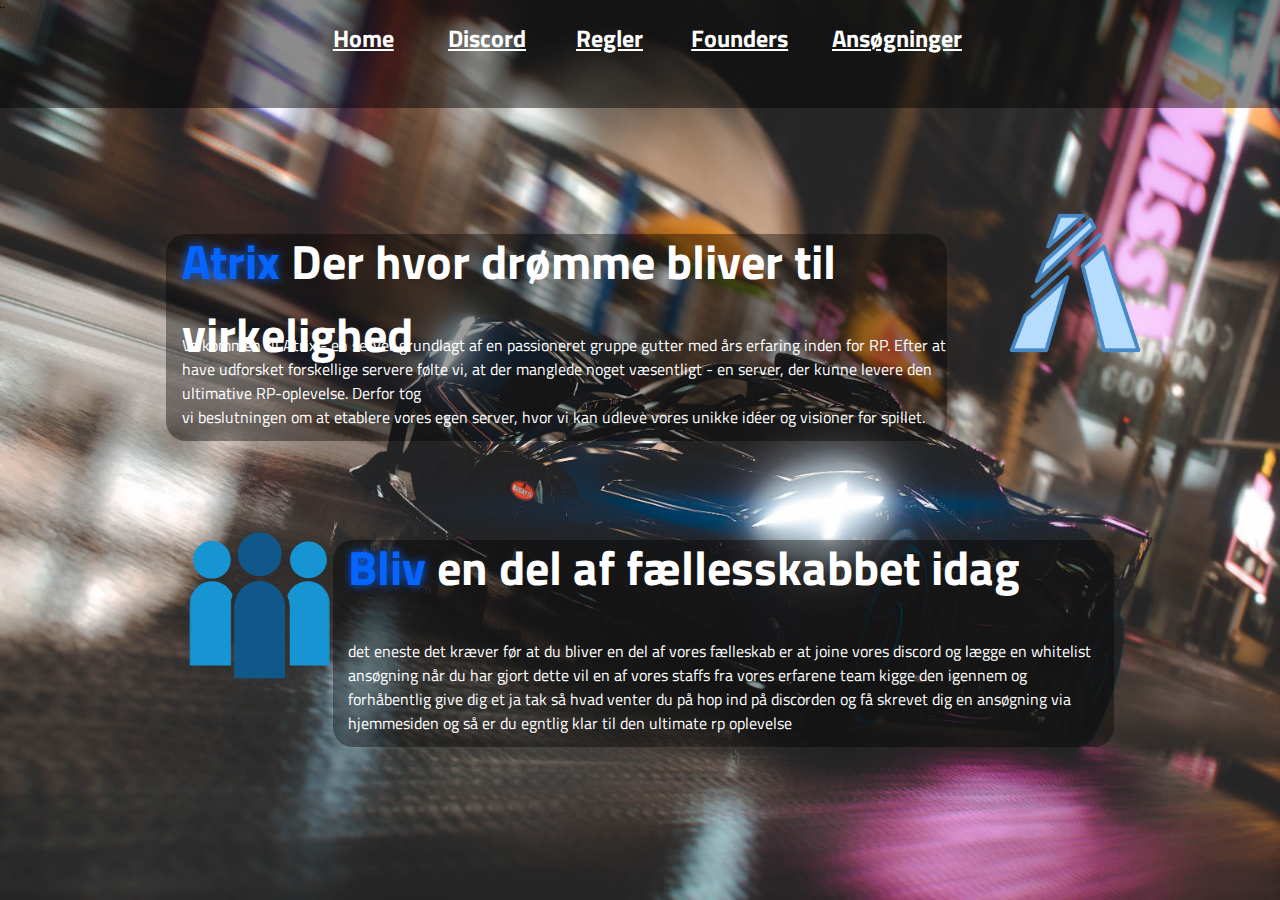
<file: index.html>
<!DOCTYPE html>
<html lang="en">
<head>
    <meta charset="UTF-8">
    <link rel="stylesheet" href="style.css">
    <meta name="viewport" content="width=device-width, initial-scale=1.0">
    <link href="https://fonts.googleapis.com/css2?family=Titillium+Web:wght@700&display=swap" rel="stylesheet">
    <title>Atrix.dk</title>
</head>
<body>
    <img src="img/4df6f4-bolidenew.webp" class="bil">
    <div class="topbar">
        <a class="home" href="index.html"><h2>Home</h2></a>
        <a class="discord" href="https://discord.gg/TMqMYchD"><h2>Discord</h2></a>
        <a class="regler" href="regler.html"><h2>Regler</h2></a>
        <a class="founder" href="regler.html"><h2>Founders</h2></a>¨
        <a class="ans" href="regler.html"><h2>Ansøgninger</h2></a>
    </div>
    <div class="overskriftbox">
    <h1 class="overskrift"><span class="highlighted-text">Atrix</span> Der hvor drømme bliver til virkelighed</h1>
    <p class="tekst">Velkommen til Atrix - en server grundlagt af en passioneret gruppe gutter med års erfaring inden for RP. Efter at have udforsket forskellige servere følte vi, at der manglede noget væsentligt - en server, der kunne levere den ultimative RP-oplevelse. Derfor tog <br> vi beslutningen om at etablere vores egen server, hvor vi kan udleve vores unikke idéer og visioner for spillet.
    </p>
    </div>
    <img src="img/fivem blue.png" class="fivem">
    <div class="nederst">
        <h1 class="overskrift2"><span class="highlighted-text">Bliv</span> en del af fællesskabbet idag</h1>
        <p class="tekst">det eneste det kræver før at du bliver en del af vores fælleskab er at joine vores discord og lægge en whitelist ansøgning når du har gjort dette vil en af vores staffs fra vores erfarene team kigge den igennem og forhåbentlig give dig et ja tak så hvad venter du på hop ind på discorden og få skrevet dig en ansøgning via hjemmesiden og så er du egntlig klar til den ultimate rp oplevelse </p>
    </div>
    <img src="img/community-icon-3.png" class="com">
</body>
</html>
</file>
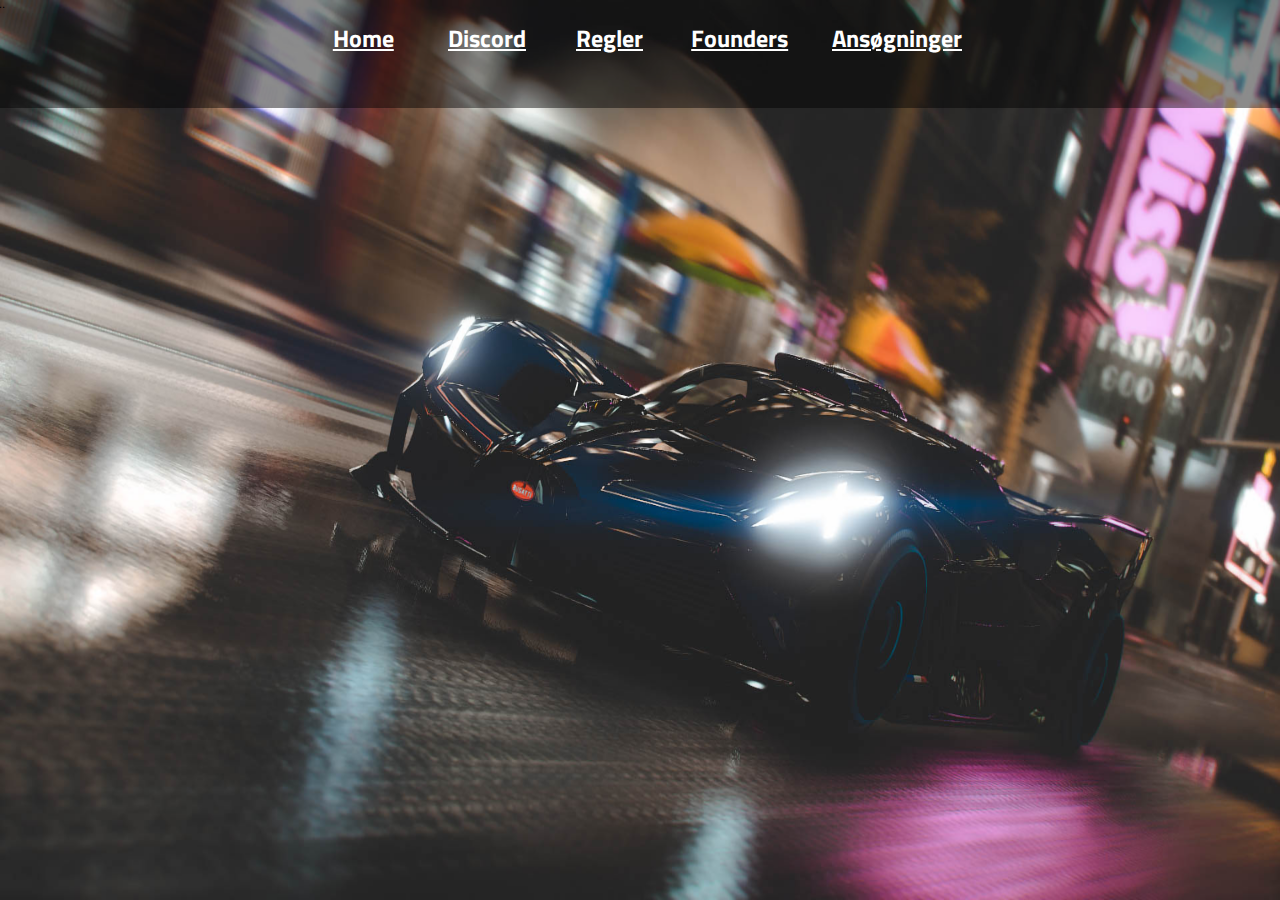
<file: ans.html>
<!DOCTYPE html>
<html lang="en">
<head>
    <meta charset="UTF-8">
    <link rel="stylesheet" href="style.css">
    <meta name="viewport" content="width=device-width, initial-scale=1.0">
    <link href="https://fonts.googleapis.com/css2?family=Titillium+Web:wght@700&display=swap" rel="stylesheet">
    <title>Atrix.dk</title>
</head>
<body>
    <img src="img/4df6f4-bolidenew.webp" class="bil">
    <div class="topbar">
        <a class="home" href="index.html"><h2>Home</h2></a>
        <a class="discord" href="https://discord.gg/TMqMYchD"><h2>Discord</h2></a>
        <a class="regler" href="regler.html"><h2>Regler</h2></a>
        <a class="founder" href="regler.html"><h2>Founders</h2></a>¨
        <a class="ans" href="regler.html"><h2>Ansøgninger</h2></a>
    </div>
    
</body>
</html>
</file>
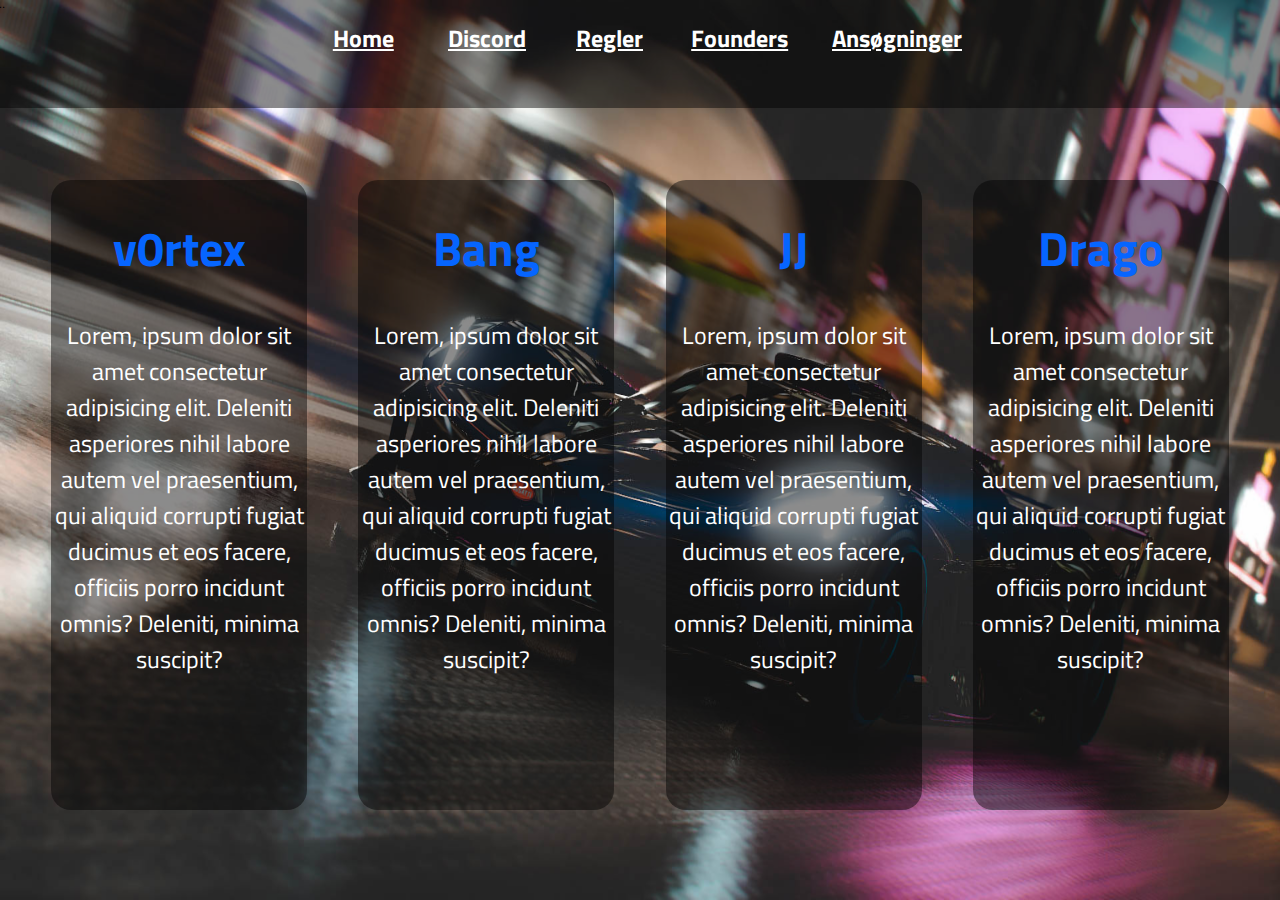
<file: founders.html>
<!DOCTYPE html>
<html lang="en">
<head>
    <meta charset="UTF-8">
    <link rel="stylesheet" href="style.css">
    <meta name="viewport" content="width=device-width, initial-scale=1.0">
    <link href="https://fonts.googleapis.com/css2?family=Titillium+Web:wght@700&display=swap" rel="stylesheet">
    <title>Atrix.dk</title>
</head>
<body>
    <img src="img/4df6f4-bolidenew.webp" class="bil">
    <div class="topbar">
        <a class="home" href="index.html"><h2>Home</h2></a>
        <a class="discord" href="https://discord.gg/TMqMYchD"><h2>Discord</h2></a>
        <a class="regler" href="regler.html"><h2>Regler</h2></a>
        <a class="founder" href="regler.html"><h2>Founders</h2></a>¨
        <a class="ans" href="regler.html"><h2>Ansøgninger</h2></a>
    </div>
    <div>
        <div class="ooc">
            <h1 class="reglernavn">v0rtex</h1>
            <p class="lorem">Lorem, ipsum dolor sit amet consectetur adipisicing elit. Deleniti asperiores nihil labore autem vel praesentium, qui aliquid corrupti fugiat ducimus et eos facere, officiis porro incidunt omnis? Deleniti, minima suscipit?</p>
        </div>
        <div class="Bande">
            <h1 class="reglernavn">Bang</h1>
            <p class="lorem">Lorem, ipsum dolor sit amet consectetur adipisicing elit. Deleniti asperiores nihil labore autem vel praesentium, qui aliquid corrupti fugiat ducimus et eos facere, officiis porro incidunt omnis? Deleniti, minima suscipit?</p>
        </div>
        <div class="jobs">
            <h1 class="reglernavn">JJ</h1>
            <p class="lorem">Lorem, ipsum dolor sit amet consectetur adipisicing elit. Deleniti asperiores nihil labore autem vel praesentium, qui aliquid corrupti fugiat ducimus et eos facere, officiis porro incidunt omnis? Deleniti, minima suscipit?</p>
        </div>
        <div class="Discord">
            <h1 class="reglernavn">Drago</h1>
            <p class="lorem">Lorem, ipsum dolor sit amet consectetur adipisicing elit. Deleniti asperiores nihil labore autem vel praesentium, qui aliquid corrupti fugiat ducimus et eos facere, officiis porro incidunt omnis? Deleniti, minima suscipit?</p>
        </div>
    </div>
</body>
</html>
</file>
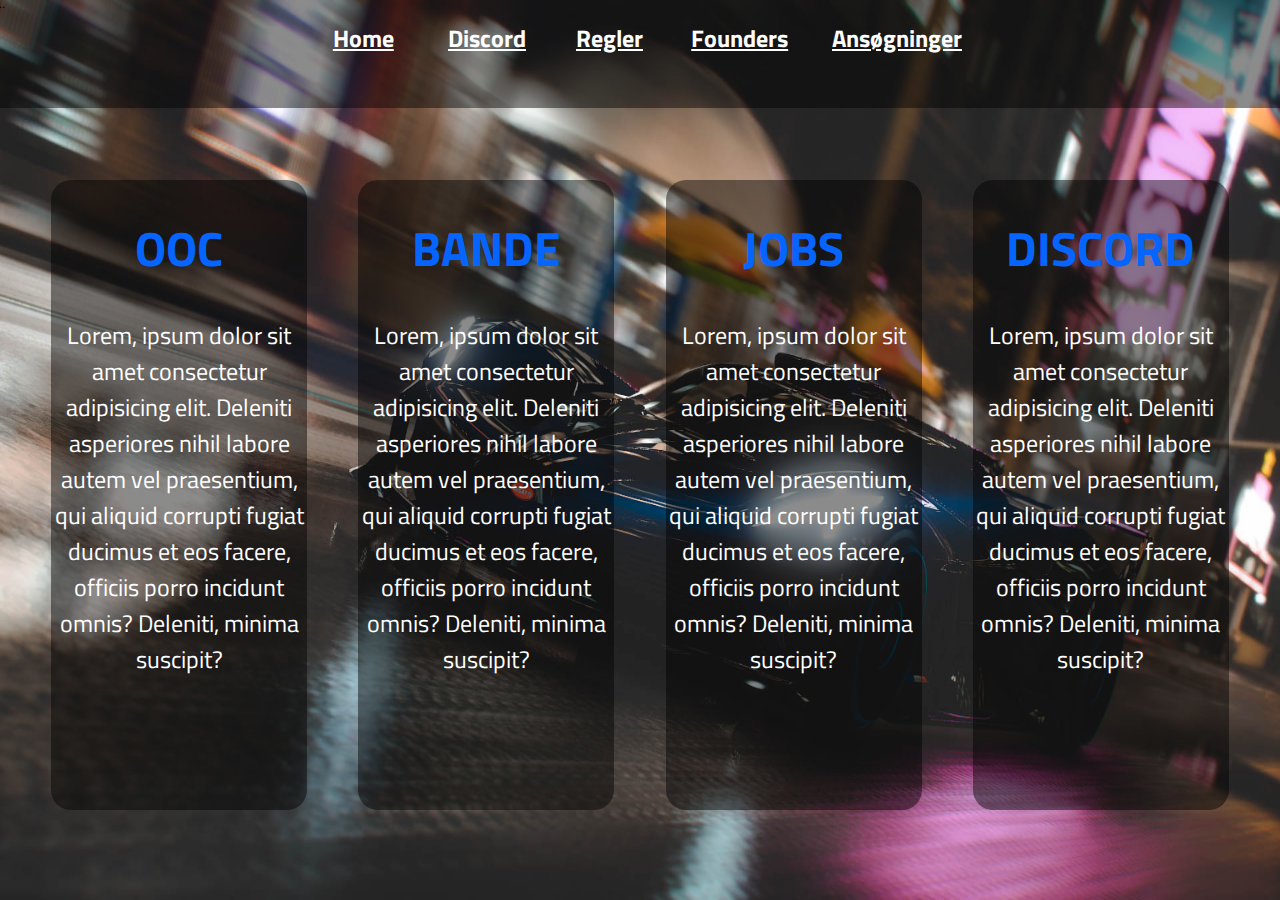
<file: regler.html>
<!DOCTYPE html>
<html lang="en">
<head>
    <meta charset="UTF-8">
    <link rel="stylesheet" href="style.css">
    <meta name="viewport" content="width=device-width, initial-scale=1.0">
    <link href="https://fonts.googleapis.com/css2?family=Titillium+Web:wght@700&display=swap" rel="stylesheet">
    <title>Atrix.dk</title>
</head>
<body>
    <img src="img/4df6f4-bolidenew.webp" class="bil">
    <div class="topbar">
        <a class="home" href="index.html"><h2>Home</h2></a>
        <a class="discord" href="https://discord.gg/TMqMYchD"><h2>Discord</h2></a>
        <a class="regler" href="regler.html"><h2>Regler</h2></a>
        <a class="founder" href="founders.html"><h2>Founders</h2></a>¨
        <a class="ans" href="regler.html"><h2>Ansøgninger</h2></a>
    </div>
    <div>
        <div class="ooc">
            <h1 class="reglernavn">OOC</h1>
            <p class="lorem">Lorem, ipsum dolor sit amet consectetur adipisicing elit. Deleniti asperiores nihil labore autem vel praesentium, qui aliquid corrupti fugiat ducimus et eos facere, officiis porro incidunt omnis? Deleniti, minima suscipit?</p>
        </div>
        <div class="Bande">
            <h1 class="reglernavn">BANDE</h1>
            <p class="lorem">Lorem, ipsum dolor sit amet consectetur adipisicing elit. Deleniti asperiores nihil labore autem vel praesentium, qui aliquid corrupti fugiat ducimus et eos facere, officiis porro incidunt omnis? Deleniti, minima suscipit?</p>
        </div>
        <div class="jobs">
            <h1 class="reglernavn">JOBS</h1>
            <p class="lorem">Lorem, ipsum dolor sit amet consectetur adipisicing elit. Deleniti asperiores nihil labore autem vel praesentium, qui aliquid corrupti fugiat ducimus et eos facere, officiis porro incidunt omnis? Deleniti, minima suscipit?</p>
        </div>
        <div class="Discord">
            <h1 class="reglernavn">DISCORD</h1>
            <p class="lorem">Lorem, ipsum dolor sit amet consectetur adipisicing elit. Deleniti asperiores nihil labore autem vel praesentium, qui aliquid corrupti fugiat ducimus et eos facere, officiis porro incidunt omnis? Deleniti, minima suscipit?</p>
        </div>
    </div>
</body>
</html>
</file>
<file: style.css>
.bil {
    position: absolute;
    top: 0%;
    left: 0%;
    height: 100%;
    width: 100%;
    z-index: -4;
}

.topbar {
    position: absolute;
    top: 0%;
    left: 0%;
    width: 100%;
    height: 12%;
    background-color: rgba(0, 0, 0, 0.45);
    z-index: -3;
    font-family: 'Titillium Web', sans-serif;
}

.overskrift {
    font-family: 'Titillium Web', sans-serif;
    color: white;
    position: absolute;
    top: -20%;
    left: 2%;
    font-size: 300%;
    z-index: -2;
}

.highlighted-text {
    color: #0665ff; /* or any color you prefer */
}

.highlighted-text {
    text-shadow: 0 0 10px #0665ff;  /* Replace #00ff00 with your desired glow color */
    animation: glow-animation 2s ease-in-out infinite;
  }
  
  @keyframes glow-animation {
    0% {
      text-shadow: 0 0 10px #0665ff; /* Replace #00ff00 with your desired glow color */
    }
    50% {
      text-shadow: 0 0 20px #0665ff;  /* Replace #00ff00 with your desired glow color */
    }
    100% {
      text-shadow: 0 0 10px #0665ff;  /* Replace #00ff00 with your desired glow color */
    }
}

.overskriftbox {
    position: absolute;
    top: 26%;
    left: 13%;
    width: 61%;
    height: 23%;
    background-color: #00000062;
    z-index: -3;
    border-radius: 20px;
}

.tekst {
    font-family: 'Titillium Web', sans-serif;
    color: white;
    left: 2%;
    top: 40%;
    position: absolute;
}

.regler {
    color: white;
    position: absolute;
    left: 45%;
    top: 0%;
    transition: transform 0.5s ease;
}

.discord {
    color: white;
    position: absolute;
    left: 35%;
    top: 0%;
    transition: transform 0.5s ease;
}

.founder {
    color: white;
    position: absolute;
    left: 54%;
    top: 0%;
    font-size: 100%;
    transition: transform 0.5s ease;
}

.ans {
    color: white;
    position: absolute;
    left: 65%;
    top: 0%;
    font-size: 100%;
    transition: transform 0.5s ease;
}

.home {
    color: white;
    position: absolute;
    left: 26%;
    top: 0%;
    transition: transform 0.5s ease;
}

a:hover {
    transition: transform 0.3s ease;
    transform: scale(1.2);
}

.logo {
    scale: 0.3;
    position: absolute;
    top: -80%;
    left: -6%;
}

.nederst {
    position: absolute;
    top: 60%;
    right: 13%;
    width: 61%;
    height: 23%;
    background-color: #00000062;
    z-index: -3;
    border-radius: 20px;
}

.overskrift2 {
    font-family: 'Titillium Web', sans-serif;
    color: white;
    position: absolute;
    top: -20%;
    left: 2%;
    font-size: 300%;
    z-index: -2;
}

.highlighted-text {
    color: #0665ff; /* or any color you prefer */
}

.highlighted-text {
    text-shadow: 0 0 10px #0665ff;  /* Replace #00ff00 with your desired glow color */
    animation: glow-animation 2s ease-in-out infinite;
  }
  
  @keyframes glow-animation {
    0% {
      text-shadow: 0 0 10px #0665ff; /* Replace #00ff00 with your desired glow color */
    }
    50% {
      text-shadow: 0 0 20px #0665ff;  /* Replace #00ff00 with your desired glow color */
    }
    100% {
      text-shadow: 0 0 10px #0665ff;  /* Replace #00ff00 with your desired glow color */
    }
}

.com {
    transform: scale(0.50);
    position: absolute;
    top: 50%;
    left: 8%;
    transition: transform 0.3s ease;
}

.com:hover {
    transform: scale(0.55);
}

.fivem {
    position: absolute;
    transform: scale(0.3); /* Use 'transform' instead of 'scale' for compatibility */
    top: 3%;
    left: 64%;
    transition: transform 0.3s ease; /* Add the 'transition' property */
}

.fivem:hover {
    transform: scale(0.35); /* Use 'transform' instead of 'scale' for compatibility */
}

.ooc {
    text-align: center;
    background-color: rgba(0, 0, 0, 0.45);
    position: absolute;
    top: 20%;
    left: 4%;
    width: 20%;
    height: 70%;
    border-radius: 20px;
}

.Bande {
    text-align: center;
    background-color: rgba(0, 0, 0, 0.45);
    position: absolute;
    top: 20%;
    left: 28%;
    width: 20%;
    height: 70%;
    border-radius: 20px;
}

.jobs {
    text-align: center;
    background-color: rgba(0, 0, 0, 0.45);
    position: absolute;
    top: 20%;
    left: 52%;
    width: 20%;
    height: 70%;
    border-radius: 20px;
}

.Discord {
    text-align: center;
    background-color: rgba(0, 0, 0, 0.45);
    position: absolute;
    top: 20%;
    left: 76%;
    width: 20%;
    height: 70%;
    border-radius: 20px;
}

.reglernavn {
    text-align: center;
    font-family: 'Titillium Web', sans-serif;
    color: #0665ff;
    font-size: 300%;
    transition: transform 0.5s ease;
}

.reglernavn:hover {
    transform: scale(1.2);
    transition: transform 0.5s ease;
}

.lorem {
    text-align: center;
    font-family: 'Titillium Web', sans-serif;
    color: #ffffff;
    font-size: 150%;
}
</file>
